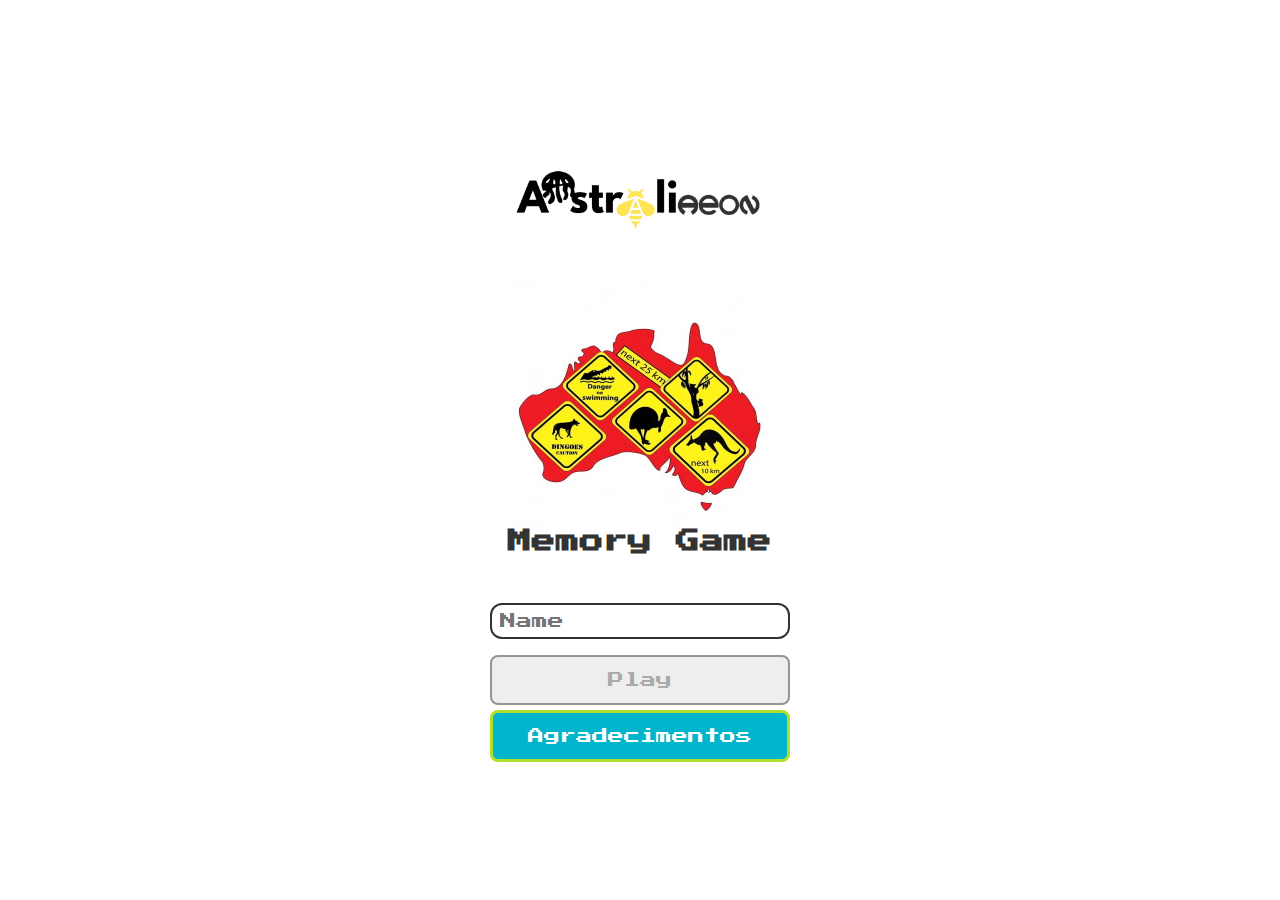
<file: index.html>
<!-----------------------------------------HTML DA TELA DE LOGIN----------------------------------------->
<!DOCTYPE html>
<html lang="pt-br">
  <head>
    <meta charset="UTF-8" /> <!-- Define o conjunto de caracteres UTF-8 -->
    <meta http-equiv="X-UA-Compatible" content="IE=edge" /> <!-- Define a compatibilidade com o Internet Explorer -->
    <meta name="viewport" content="width=device-width, initial-scale=1.0" /> <!-- Define a escala inicial para dispositivos móveis -->

    <link rel="shortcut icon" href="image/kangaroo.png" type="image/x-icon" /> <!-- Ícone da página -->

    <link rel="stylesheet" href="./css/reset.css" /> <!-- Importa a folha de estilos reset.css -->
    <link rel="stylesheet" href="./css/Login.css" /> <!-- Importa a folha de estilos Login.css -->

    <script defer src="./js/login.js"></script> <!-- Importa o arquivo JavaScript login.js de forma assíncrona -->

    <title>Memory Game</title> <!-- Título da página -->
  </head>
  <body>
    <main>
      <form class="login-form"> <!-- Formulário de login -->
        <div class="login_header"> <!-- Cabeçalho do formulário -->
          <img src="./image/logo.jpeg" alt="logo" /> <!-- Imagem do logo -->
          <img src="./image/australia.jpg" alt="brain icon" /> <!-- Ícone de cérebro -->
          <h1>Memory Game</h1> <!-- Título do jogo -->
        </div>
  
        <input type="text" class="login_input" placeholder="Name" /> <!-- Campo de entrada para o nome do jogador -->
        <button type="submit" class="login_button button" disabled>Play</button> <!-- Botão de envio do formulário desabilitado por padrão -->
      </form>
      <button type="button" class="agradecimentos_button button">Agradecimentos</button> <!-- Botão de agradecimentos -->
    </main>
  </body>
</html>
</file>
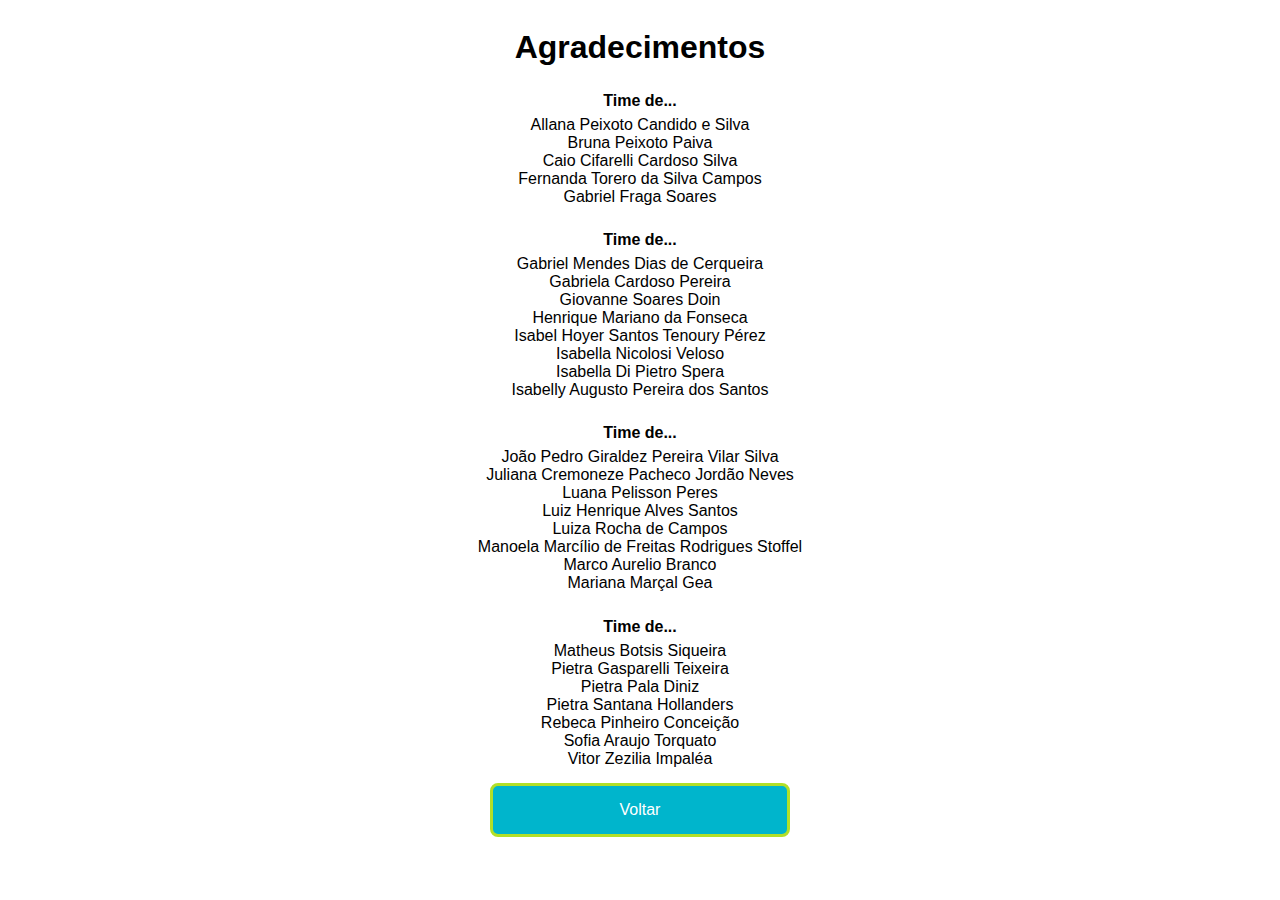
<file: pages/agradecimentos.html>
<!DOCTYPE html>
<html lang="pt-br">
<head>
    <meta charset="UTF-8">
    <meta http-equiv="X-UA-Compatible" content="IE=edge" /> 
    <meta name="viewport" content="width=device-width, initial-scale=1.0">

    <link rel="shortcut icon" href="../image/kangaroo.png" type="image/x-icon" />
    <link rel="stylesheet" href="../css/agradecimentos.css" />
  

    <title>Jogo da Memória</title>
</head>
<body>
    <main>
        <div class="agradecimentos">
            <h1>Agradecimentos</h1>
            <div class="nomes">
                <!--Parabéns, agora que eu visualizei tive um melhor entendimento
                 pode manter desta formA	forma, criei um css específico para manter o código organizado, 
                 manda bala, tenta criar em formato de lista os nome, depois vou pensar em um JS para deixar o HTML limpo. ;)  -->
                <h4> Time de...</h4> <!--Identifique o time  -->
                <span>Allana Peixoto Candido e Silva</span>
                <span>Bruna Peixoto Paiva</span>
                <span>Caio Cifarelli Cardoso Silva</span>
                <span>Fernanda Torero da Silva Campos</span>
                <span>Gabriel Fraga Soares</span>
                <h4> Time de...</h4><!--Identifique o time  -->
                <span>Gabriel Mendes Dias de Cerqueira</span>
                <span>Gabriela Cardoso Pereira</span>
                <span>Giovanne Soares Doin</span>
                <span>Henrique Mariano da Fonseca</span>
                <span>Isabel Hoyer Santos Tenoury Pérez</span>
                <span>Isabella Nicolosi Veloso</span>
                <span>Isabella Di Pietro Spera</span>
                <span>Isabelly Augusto Pereira dos Santos</span>
                <h4> Time de...</h4><!--Identifique o time  -->
                <span>João Pedro Giraldez Pereira Vilar Silva</span>
                <span>Juliana Cremoneze Pacheco Jordão Neves</span>
                <span>Luana Pelisson Peres</span>
                <span>Luiz Henrique Alves Santos</span>
                <span>Luiza Rocha de Campos</span>
                <span>Manoela Marcílio de Freitas Rodrigues Stoffel</span>
                <span>Marco Aurelio Branco</span>
                <span>Mariana Marçal Gea</span>
                <h4> Time de...</h4><!--Identifique o time  -->
                <span>Matheus Botsis Siqueira</span>
                <span>Pietra Gasparelli Teixeira</span>
                <span>Pietra Pala Diniz</span>
                <span>Pietra Santana Hollanders</span>
                <span>Rebeca Pinheiro Conceição</span>
                <span>Sofia Araujo Torquato</span>
                <span>Vitor Zezilia Impaléa</span>
            </div>
        </div>
        <button type="button" class="button">Voltar</button>
    </main>

    <script>
        
        const handleButton = () => {
            window.location = '../index.html'
        }

        const button = document.querySelector('.button')
        button.addEventListener('click', handleButton)
    </script>
</body>
</html>
</file>
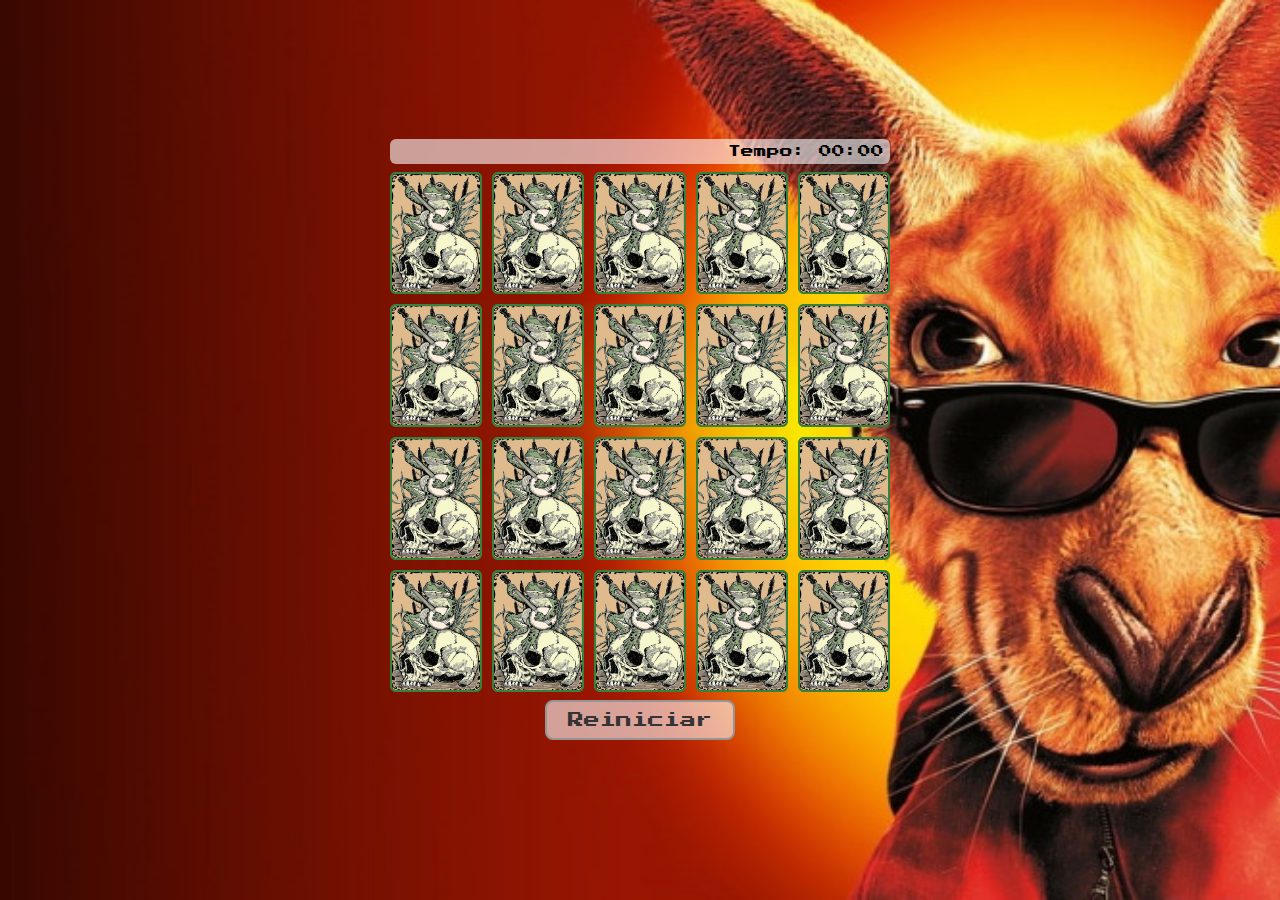
<file: pages/game.html>
<!-----------------------------------------HTML DO JOGO----------------------------------------->
<!DOCTYPE html>
<html lang="pt-br">
  <head>
    <meta charset="UTF-8" /> <!-- Define o conjunto de caracteres UTF-8 -->
    <meta http-equiv="X-UA-Compatible" content="IE=edge" /> <!-- Define a compatibilidade com o Internet Explorer -->
    <meta name="viewport" content="width=device-width, initial-scale=1.0" /> <!-- Define a escala inicial para dispositivos móveis -->

    <link rel="shortcut icon" href="../image/kangaroo.png" type="image/x-icon" /> <!-- Ícone da página -->

    <link rel="stylesheet" href="../css/reset.css" /> <!-- Importa a folha de estilos reset.css -->
    <link rel="stylesheet" href="../css/game.css" /> <!-- Importa a folha de estilos game.css -->

    <script defer src="../js/game.js"></script> <!-- Importa o arquivo JavaScript game.js de forma assíncrona -->

    <title>Jogo da Memória</title> <!-- Título da página -->
  </head><!--Assunto-->
  <body>
    <main>
      <header>
        <span class="player">Jogador 1</span> <!-- Span para exibir o nome do jogador -->
        <span>Tempo: <span class="timer">00:00</span></span> <!-- Span para exibir o temporizador -->
      </header>

      <div class="grid"></div> <!-- Div para a grade de cartas -->
      <button class="restart" id="restartButton" disabled>Reiniciar</button> <!-- Botão de reinício -->
      <ul class="rankings"></ul>  <!-- Lista de rankings -->
    </main>
  </body>
</html>
</file>
<file: css/Login.css>
main {
  align-items: center;
  display: flex;
  flex-direction: column;
  height: 100vh;
  justify-content: center;
}

.login-form {
  text-align: center;
  margin-bottom: 5px;
}

.login_header {
  align-items: center;
  display: flex;
  flex-direction: column;
  justify-content: center;
  margin-bottom: 50px;
}

.login_header img {
  width: 250px;
}

.login_header h1 {
  color: #333;
  font-size: 1.5em;
}

.login_input {
  border: 2px solid #333;
  border-radius: 12px;
  color: #333;
  font-size: 1em;
  margin-bottom: 16px;
  max-width: 300px;
  width: 100%;
  outline: none;
  padding: 8px;
}

.button {
  background-color: #00b5cc;
  border: 3px solid #b2df28;
  border-radius: 8px;
  color: #fff;
  cursor: pointer;
  font-size: 1em;
  max-width: 300px;
  padding: 15px;
  width: 100%;
}

.button:disabled {
  background-color: #eee;
  border: 2px solid #969595;
  color: #aaa;
  cursor: not-allowed;
}
</file>
<file: css/agradecimentos.css>
body {
    font-family: Arial, Helvetica, sans-serif;
}

main {
    align-items: center;
    display: flex;
    flex-direction: column;
}

.agradecimentos {
    text-align: center;
    margin-bottom: 15px;
  h4{
   padding: 4px;
   margin-bottom: 2px;
    }
}

.nomes > span {
    display: block;
    text-align: center;
}

.button {
    background-color: #00b5cc;
    border: 3px solid #b2df28;
    border-radius: 8px;
    color: #fff;
    cursor: pointer;
    font-size: 1em;
    max-width: 300px;
    padding: 15px;
    width: 100%;
}
</file>
<file: css/game.css>
main {
  display: flex;
  flex-direction: column;
  width: 100%;
  background-image: url('../image/bg.jpg');
  background-size: cover;
  min-height: 100vh;
  align-items: center;
  justify-content: center;
  padding: 10px 0px 23px;
}

header {
  display: flex;
  align-items: center;
  justify-content: space-between;
  background-color: rgba(255, 255, 255, 0.6);
  font-size: 0.8em;
  width: 100%;
  max-width: 500px;
  padding: 6px;
  margin: 0 0 8px;
  border-radius: 6px;
}

.grid {
  display: grid;
  grid-template-columns: repeat(5, 1fr);
  gap: 10px;
  width: 100%;
  max-width: 500px;
  margin: 0px auto;
}

.card {
  aspect-ratio: 3/4;
  width: 100%;
  border-radius: 6px;
  position: relative;
  transition: all 400ms ease;
  transform-style: preserve-3d;
}

.face {
  width: 100%;
  height: 100%;
  position: absolute;
  background-size: cover;
  background-position: center;
  border: 2px solid #39813A;
  border-radius: 6px;
  transition: all 400ms ease;
}

.front {
  transform: rotateY(180deg);
}

.back {
  background-image: url('../image/back.png');
  backface-visibility: hidden;
  cursor: pointer;
}

.reveal-card {
  transform: rotateY(180deg);
}

.disabled-card {
  filter: saturate(0);
  opacity: 0.5;
}

.restart {
  background-color: #00b5cc;
  border: 3px solid #b2df28;
  border-radius: 8px;
  color: #fff;
  cursor: pointer;
  font-size: 1em;
  max-width: 190px;
  margin: 8px;
  padding: 10px;
  width: 100%;
}

.restart:disabled {
  background-color: rgba(255, 255, 255, 0.6);
  border: 2px solid #969595;
  color: #333;
  cursor: not-allowed;
}

.rankings {
  color: #e71620;
  background-color: rgba(255, 255, 255, 0.6);
  border-radius: 4px;
}
</file>
